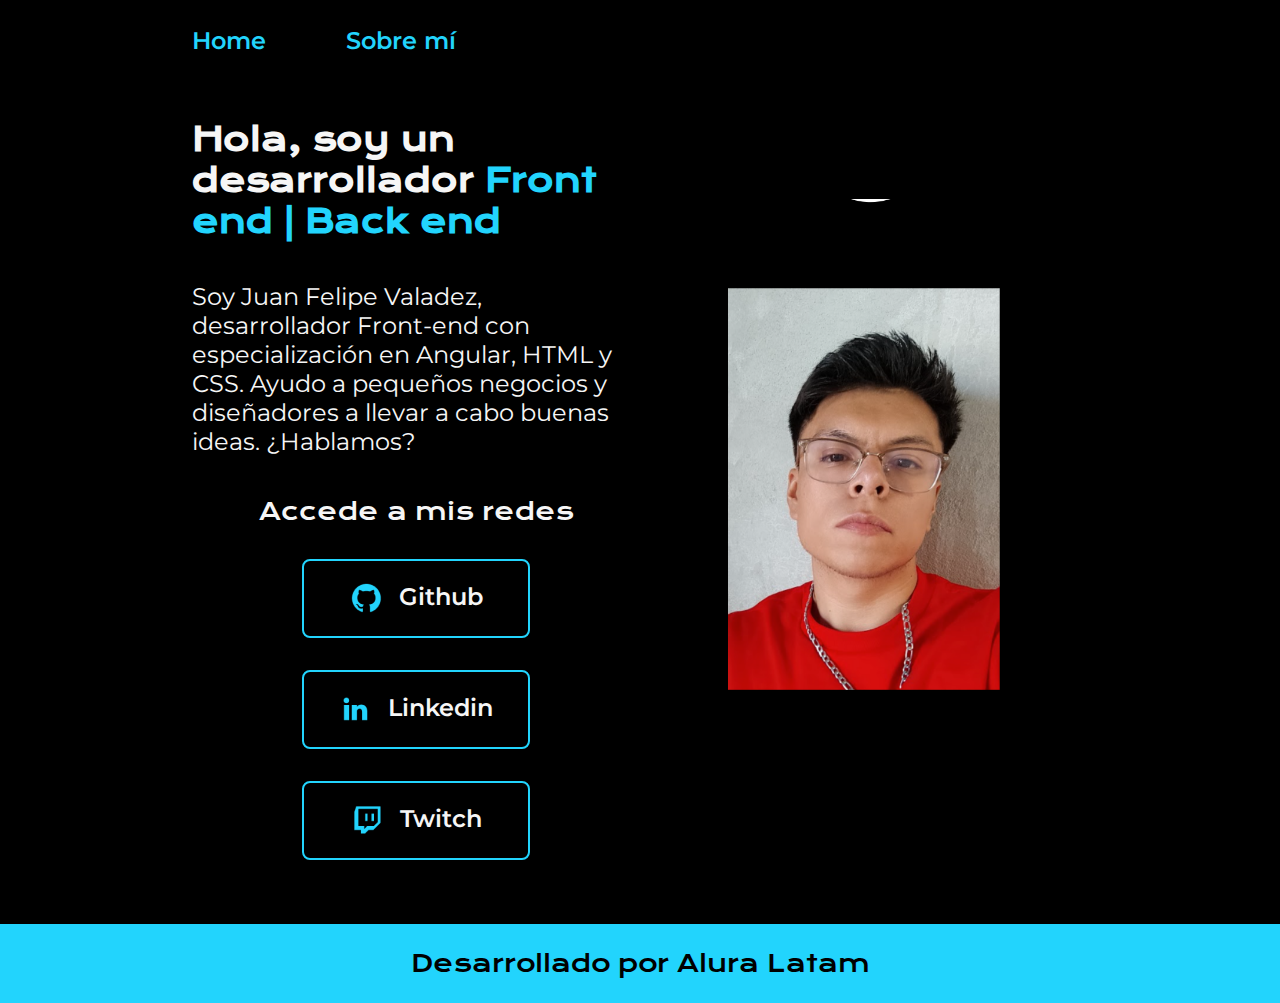
<file: index.html>
<!DOCTYPE html>
<html lang="es-mx">
<head>
    <meta charset="UTF-8"> 
    <meta http-equiv="X-UA-Compatible" content="IE=edge">
    <meta name="viewport" content="width=device-width, initial-scale=1.0">
    <title>Portafolio</title>
    <link rel="stylesheet" href="assets/css/estilos.css">

</head>
<body>
    <header class="header">
        <nav class="header__menu">
            <a class="header__menu__link" href="index.html">Home</a>
            <a class="header__menu__link" href="about.html">Sobre mí</a>
        </nav>
    </header>
    <main class="presentacion">
        <section class="presentacion__contenido">
            <h1 class="presentacion__contenido__titulo">
                Hola, soy un desarrollador
                 <strong class="titulo-destaque">Front end | Back end
                 </strong></h1>
                 <p class="presentacion__contenido__texto">Soy Juan Felipe Valadez, desarrollador Front-end con
                     especialización en Angular, HTML y CSS. Ayudo a pequeños
                     negocios y diseñadores a llevar a cabo buenas ideas.
                     ¿Hablamos?
 
                 </p>
                <div class="presentacion__enlaces">
                    <h2 class="presentacion__enlaces__subtitulo">Accede a mis redes</h2>
                    <a class="presentacion__enlaces__link" href="https://github.com/Valadxz/">
                        <img src="./assets/img/github.png">
                        Github
                    </a>
                    <a class="presentacion__enlaces__link" href="https://www.linkedin.com/in/valadz/">
                        <img src="./assets/img/linkedin.png">
                        Linkedin
                    </a>
        
                    <a class="presentacion__enlaces__link" href="https://www.twitch.tv/vxladez">
                        <img src="./assets/img/twitch.png">
                        Twitch
                    </a>
                </div>
               
        </section>
            <img class="presentacion__imagen" src="./assets/img/foto.png" alt="Foto de Juan Felipe">
    </main>
    <footer class="footer">
        <p>Desarrollado por Alura Latam</p>
    </footer>
</body>
</html>
</file>
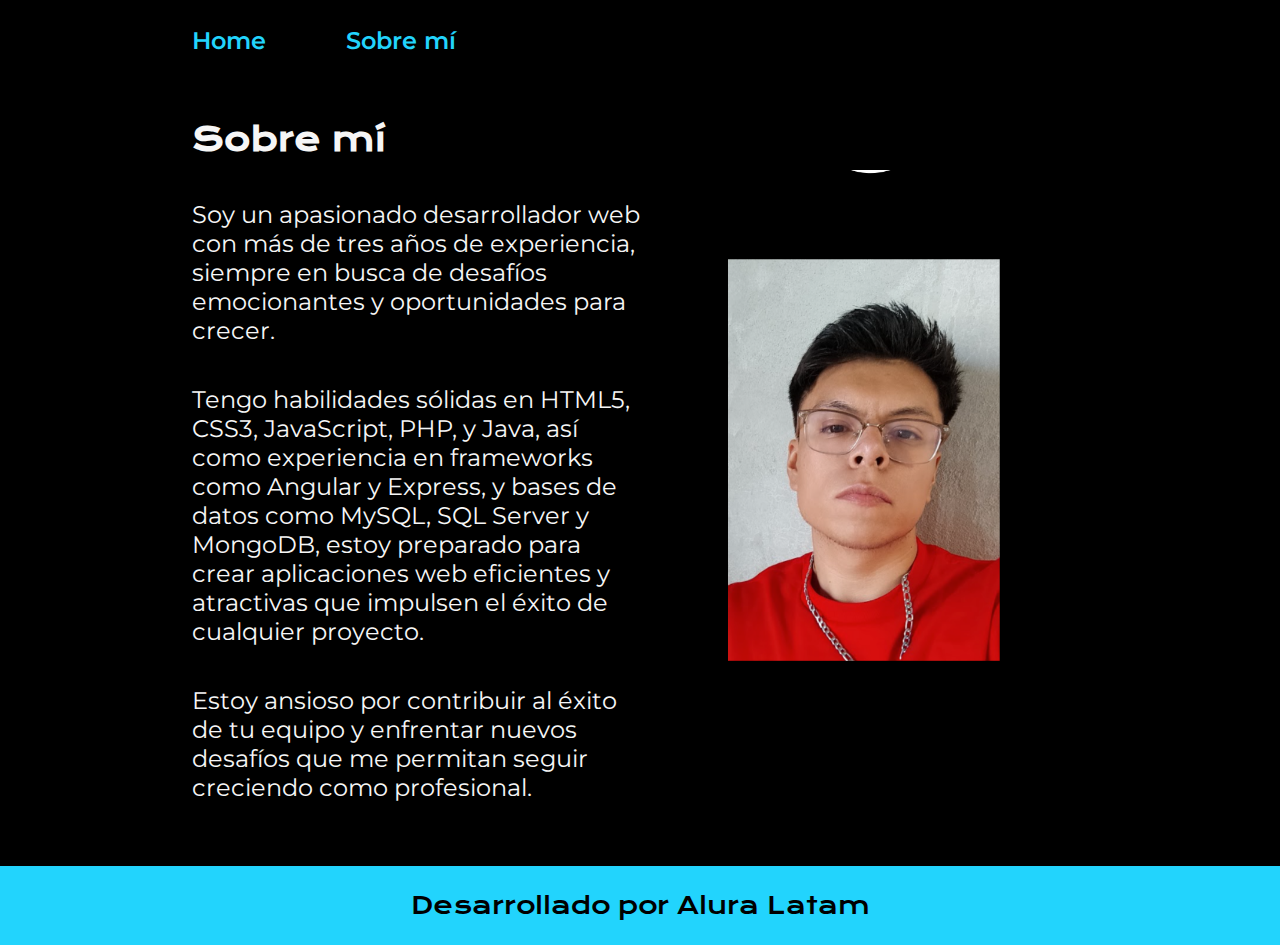
<file: about.html>
<!DOCTYPE html>
<html lang="es-mx">
<head>
    <meta charset="UTF-8">
    <meta name="viewport" content="width=device-width, initial-scale=1.0">
    <title>Portafolio</title>
    <link rel="stylesheet" href="assets/css/estilos.css">

</head>
<body>
    <header class="header">
        <nav class="header__menu">
            <a class="header__menu__link" href="index.html">Home</a>
            <a class="header__menu__link" href="about.html">Sobre mí</a>
        </nav>
    </header>
    <main class="presentacion">
        <section class="presentacion__contenido">
            <h1 class="presentacion__contenido__titulo">Sobre mí</h1>
                <p class="presentacion__contenido__texto">
                    Soy un apasionado desarrollador web con más de tres años de experiencia, siempre en busca de desafíos emocionantes y oportunidades para crecer. 


                </p>
                <p class="presentacion__contenido__texto">
                    Tengo habilidades sólidas en HTML5, CSS3, JavaScript, PHP, y Java, así como experiencia en frameworks como Angular y Express, y bases de datos como MySQL, SQL Server y MongoDB, estoy preparado para crear aplicaciones web eficientes y atractivas que impulsen el éxito de cualquier proyecto.
                </p>
               <p class="presentacion__contenido__texto">
                Estoy ansioso por contribuir al éxito de tu equipo y enfrentar nuevos desafíos que me permitan seguir creciendo como profesional.
               </p>
        </section>
            <img class="presentacion__imagen" src="./assets/img/foto.png" alt="Foto de Juan Felipe">
    </main>
    <footer class="footer">
        <p>Desarrollado por Alura Latam</p>
    </footer>
    
</body>
</html>
</file>
<file: assets/css/estilos.css>
@import url('https://fonts.googleapis.com/css2?family=Krona+One&family=Montserrat:wght@400;600&display=swap');


:root {
    --color-primaria: #000000;
    --color-secundaria: #F6F6F6;
    --color-terciaria: #22D4FD;
    --color-hover: #272727;

    --fuente-krona: 'Krona One', sans-serif;
    --fuente-montserrat: 'Montserrat', sans-serif;
}

* {
    padding: 0;
    margin:0;
}

body{
    box-sizing: border-box;
    background-color: var(--color-primaria);
    color: var(--color-secundaria);
}

.header{
    padding: 2% 0% 0% 15%;
}

.header__menu{
    display: flex;
    gap: 80px;
}
.header__menu__link{
    font-family: var(--fuente-montserrat);
    font-size: 1.5rem;
    font-weight: 600;
    color: var(--color-terciaria);
    text-decoration: none;

}



.presentacion {
    padding: 5% 15%;
    display: flex;
    align-items: center;
    justify-content: space-between;
}

.presentacion__contenido{
    width: 50%;
    display: flex;
    flex-direction: column;
    gap: 40px;
}


.presentacion__contenido__titulo{
    font-size: 2rem;
    font-family: var(--fuente-krona);
}

.titulo-destaque {
    color: var(--color-terciaria); ;
}

.presentacion__contenido__texto{
    font-size: 1.5rem;
    font-family: var(--fuente-montserrat);
}

.presentacion__enlaces{
    display: flex;
    flex-direction: column;
    justify-content: space-between;
    align-items: center;
    gap: 32px;
}

.presentacion__enlaces__subtitulo{
    font-family: var(--fuente-krona);
    font-weight: 400;
    font-size: 1.5rem;
}
.presentacion__enlaces__link{
      display: flex;
      justify-content: center;
      gap: 16px;
      border: 2px solid var(--color-terciaria);
      width: 50%;
      text-align: center;
      border-radius: 8px;
      font-size: 1.5rem;
      font-weight: 600;
      padding: 21.5px 0;
      text-decoration: none;
      color: var(--color-secundaria);
      font-family: var(--fuente-montserrat);
}

.presentacion__enlaces__link:hover{
    background-color: var(--color-hover);
}

.presentacion__imagen{
    width: 50%;
}

.footer{
    color:var(--color-primaria);
    background-color: var(--color-terciaria);
    padding: 24px;
    text-align: center;
    font-family: var(--fuente-krona);
    font-size: 1.5rem;
    font-weight: 400;
}

@media (max-width: 1200px) {

    .header{
         padding: 10%;  
    }
    .header__menu{
        justify-content: center;
    }
    .presentacion{
        flex-direction: column-reverse;
        padding: 5%;

    }

    .presentacion__contenido{
        width: auto;
    }
    
}
.foto {
    width: 50%;
}
</file>
